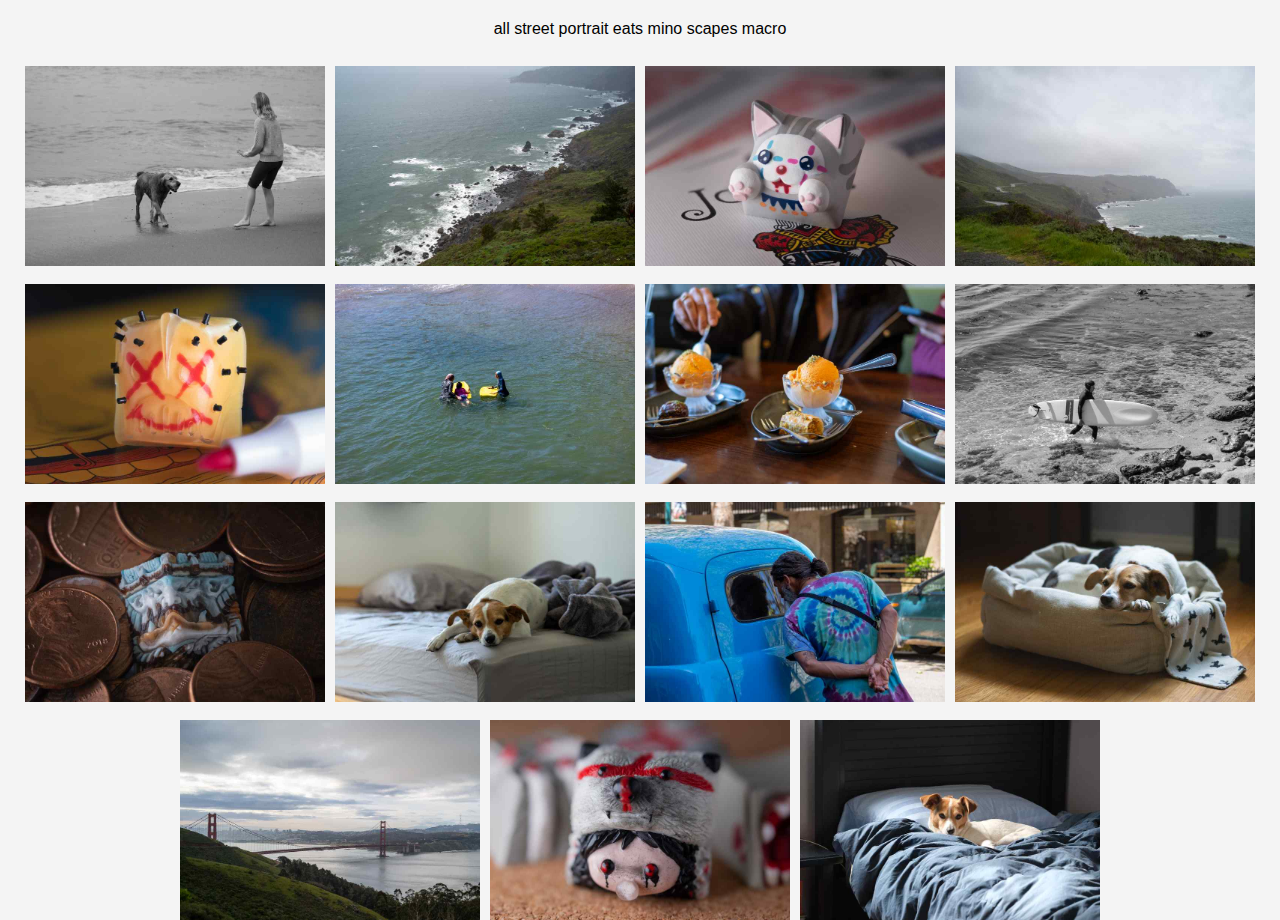
<file: index.html>
<!DOCTYPE html>
<html lang="en">

<head>
    <meta charset="UTF-8">
    <meta name="viewport" content="width=device-width, initial-scale=1.0">
    <title>.</title>
    <link rel="stylesheet" href="css/style.css">
    <link href="https://fonts.googleapis.com/css?family=Source+Sans+Pro:400,700&display=swap" rel="stylesheet">
</head>

<body>
    <div class="container">
        <nav id="category-filters" class="filter-container">
            <span class="filter-item" onclick="filterSelection('all', this)">all</span>
            <span class="filter-item" onclick="filterSelection('street', this)">street</span>
            <span class="filter-item" onclick="filterSelection('portrait', this)">portrait</span>
            <span class="filter-item" onclick="filterSelection('food', this)">eats</span>
            <span class="filter-item" onclick="filterSelection('mino', this)">mino</span>
            <span class="filter-item" onclick="filterSelection('landscape', this)">scapes</span>
            <span class="filter-item" onclick="filterSelection('macro', this)">macro</span>
            <!-- <span class="filter-item" onclick="filterSelection('misc', this)">misc</span> -->
        </nav>
        <div id="gallery" class="photo-container">
            <img src="thumbnails/dog-girl.jpg" alt="dog-girl.jpg" data-fullres="images/dog-girl.jpg" data-category="street" class="photo">
            <img src="thumbnails/marin-coast-2.jpg" alt="marin-coast-2.jpg" data-fullres="images/marin-coast-2.jpg" data-category="landscape" class="photo">
            <img src="thumbnails/bongo-1.jpg" alt="bongo-1.jpg" data-fullres="images/bongo-1.jpg" data-category="macro" class="photo">
            <img src="thumbnails/marin-coast-4.jpg" alt="marin-coast-4.jpg" data-fullres="images/marin-coast-4.jpg" data-category="landscape" class="photo">
            <img src="thumbnails/pin-1.jpg" alt="pin-1.jpg" data-fullres="images/pin-1.jpg" data-category="macro" class="photo">
            <img src="thumbnails/beach-1.jpg" alt="beach-1.jpg" data-fullres="images/beach-1.jpg" data-category="street" class="photo">
            <img src="thumbnails/ice-cream.jpg" alt="ice-cream.jpg" data-fullres="images/ice-cream.jpg" data-category="food" class="photo">
            <img src="thumbnails/surfer-walking.jpg" alt="surfer-walking.jpg" data-fullres="images/surfer-walking.jpg" data-category="street" class="photo">
            <img src="thumbnails/ork-1.jpg" alt="ork-1.jpg" data-fullres="images/ork-1.jpg" data-category="macro" class="photo">
            <img src="thumbnails/mino-1.jpg" alt="mino-1.jpg" data-fullres="images/mino-1.jpg" data-category="mino" class="photo">
            <img src="thumbnails/vw.jpg" alt="vw.jpg" data-fullres="images/vw.jpg" data-category="street" class="photo">
            <img src="thumbnails/mino-6.jpg" alt="mino-6.jpg" data-fullres="images/mino-6.jpg" data-category="mino" class="photo">
            <img src="thumbnails/ggb-1.jpg" alt="ggb-1.jpg" data-fullres="images/ggb-1.jpg" data-category="landscape" class="photo">
            <img src="thumbnails/nell-1.jpg" alt="nell-1.jpg" data-fullres="images/nell-1.jpg" data-category="macro" class="photo">
            <img src="thumbnails/mino-5.jpg" alt="mino-5.jpg" data-fullres="images/mino-5.jpg" data-category="mino" class="photo">
       </div>
    </div>
    <script src="js/script.js"></script>
</body>

</html>
</file>
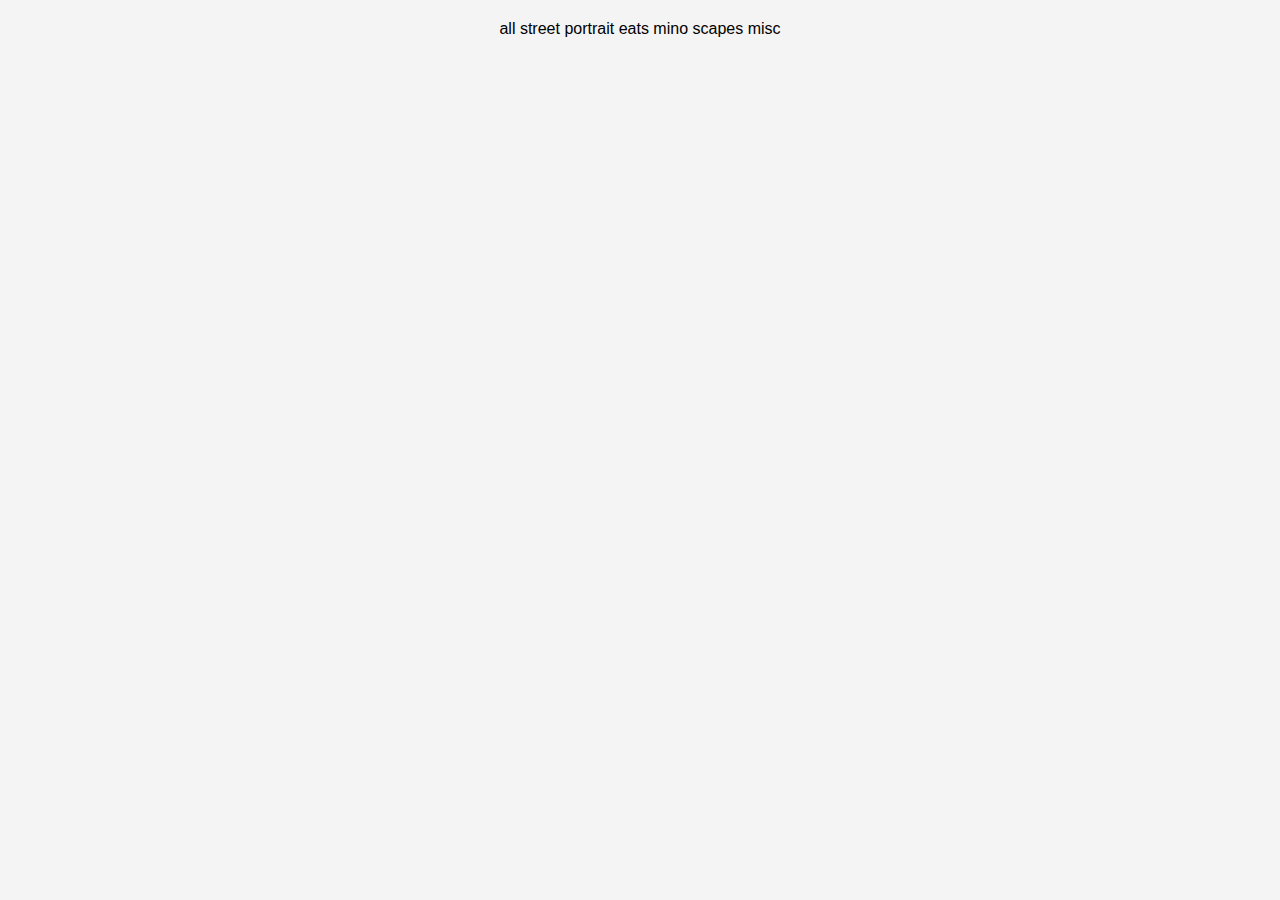
<file: template.html>
<!DOCTYPE html>
<html lang="en">

<head>
    <meta charset="UTF-8">
    <meta name="viewport" content="width=device-width, initial-scale=1.0">
    <title>Ankit's Photos</title>
    <link rel="stylesheet" href="css/style.css">
</head>

<body>
    <div class="container">
        <nav id="category-filters" class="filter-container">
            <span class="filter-item" onclick="filterSelection('all', this)">all</span>
            <span class="filter-item" onclick="filterSelection('street', this)">street</span>
            <span class="filter-item" onclick="filterSelection('portrait', this)">portrait</span>
            <span class="filter-item" onclick="filterSelection('food', this)">eats</span>
            <span class="filter-item" onclick="filterSelection('mino', this)">mino</span>
            <span class="filter-item" onclick="filterSelection('landscape', this)">scapes</span>
            <span class="filter-item" onclick="filterSelection('misc', this)">misc</span>
        </nav>
        <!-- GALLERY_PLACEHOLDER -->
    </div>
    <script src="js/script.js"></script>
</body>

</html>
</file>
<file: css/style.css>
body,
html {
    margin: 0;
    padding: 0;
    font-family: 'Arial', sans-serif;
    background-color: #f4f4f4;
}

header {
    background-color: #333;
    color: #fff;
    padding: 20px 40px;
    text-align: center;
    font-size: 24px;
}

.filter-container {
    text-align: center;
    margin: 20px;
}

.filter-btn {
    border: 2px solid #333;
    background-color: #fff;
    color: #333;
    border-radius: 5px;
    outline: none;
    padding: 10px 20px;
    margin-right: 10px;
    cursor: pointer;
    font-family: 'Courier New', monospace;
    font-size: 16px;
    text-transform: lowercase;
    transition: background-color 0.3s, color 0.3s;
}

.filter-btn:hover {
    background-color: #333;
    color: #fff;
}

.photo-container {
    display: flex;
    flex-wrap: wrap;
    justify-content: center;
    gap: 10px;
    padding: 0 4px;
}

.photo-container img {
    margin-top: 8px;
    vertical-align: middle;
    width: 100%;
    max-width: 300px;
    transition: transform 0.2s, box-shadow 0.3s;
}

.photo-container img:hover {
    transform: scale(1.05);
    box-shadow: 0px 4px 8px rgba(0, 0, 0, 0.2);
}

@media (max-width: 800px) {
    header {
        font-size: 20px;
        padding: 10px;
    }

    .photo-container {
        justify-content: center;
    }

    .filter-btn {
        padding: 8px 16px;
        font-size: 14px;
    }
}
</file>
